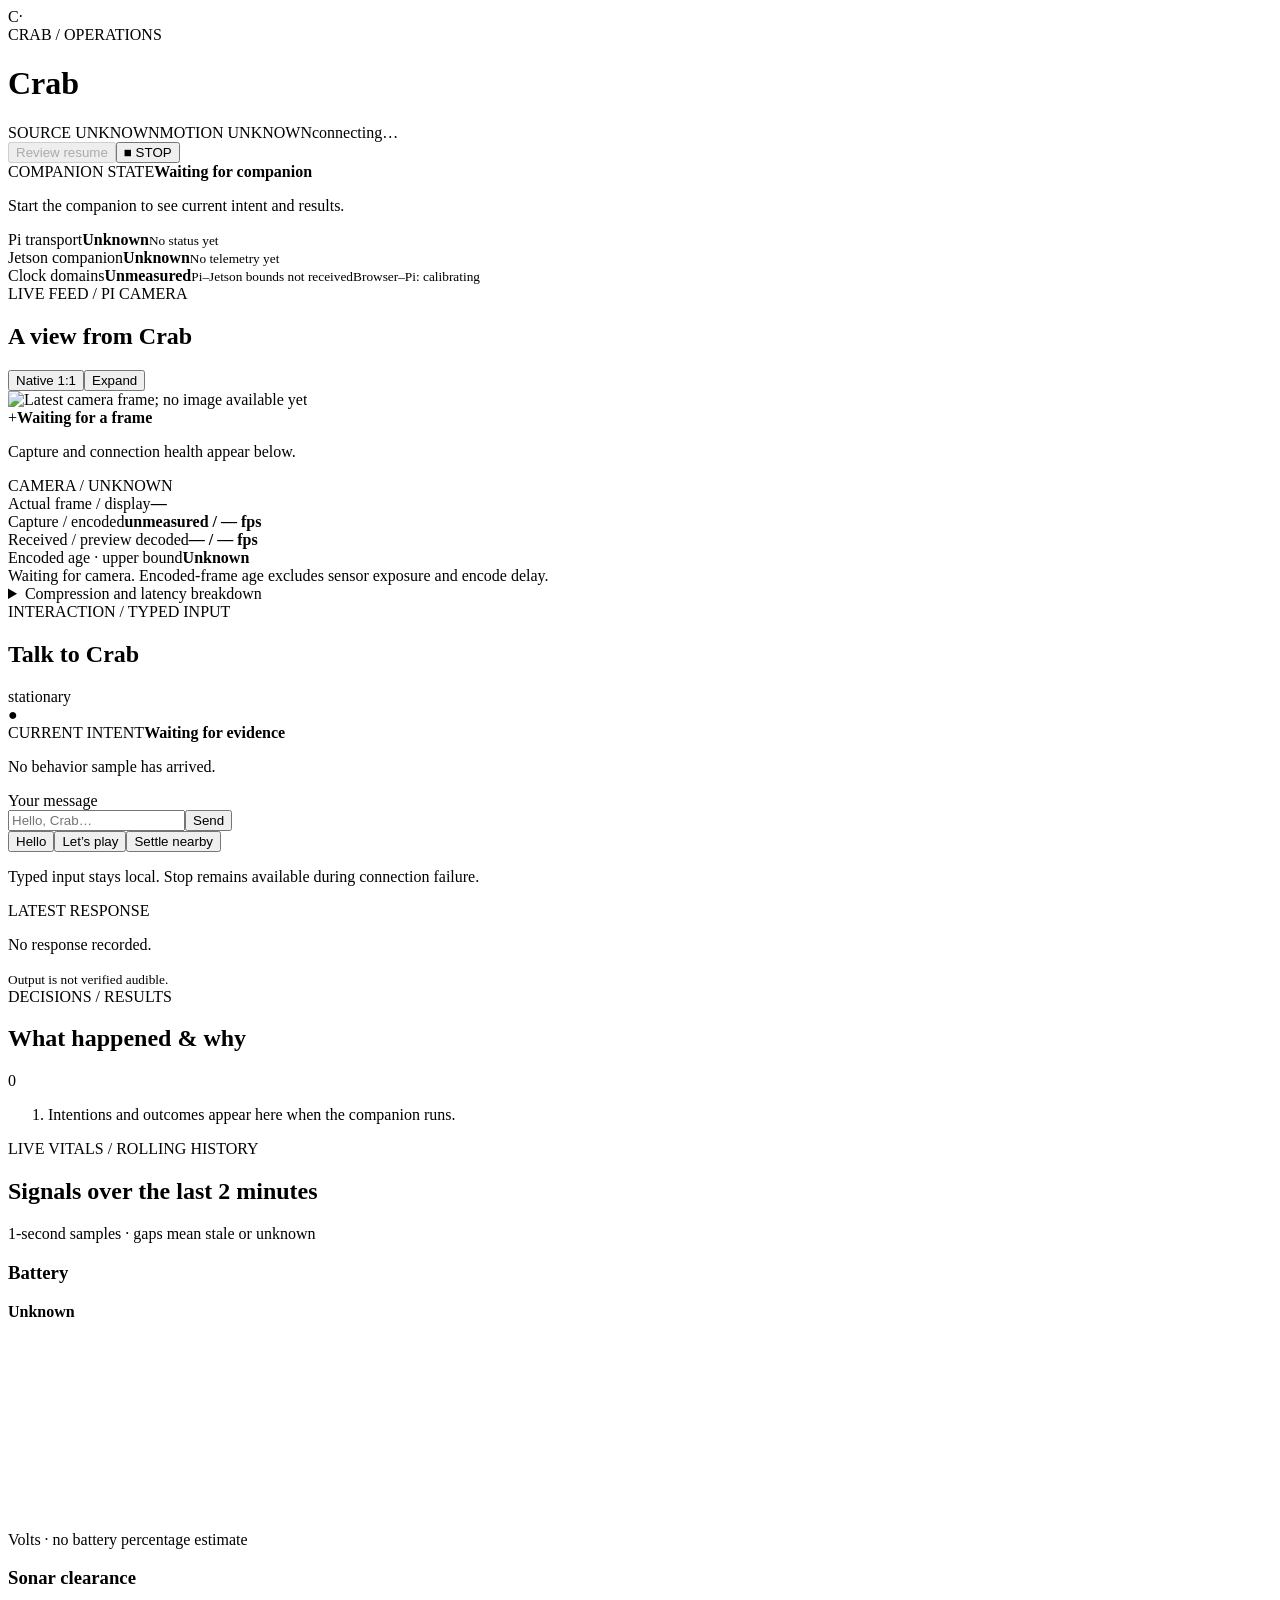
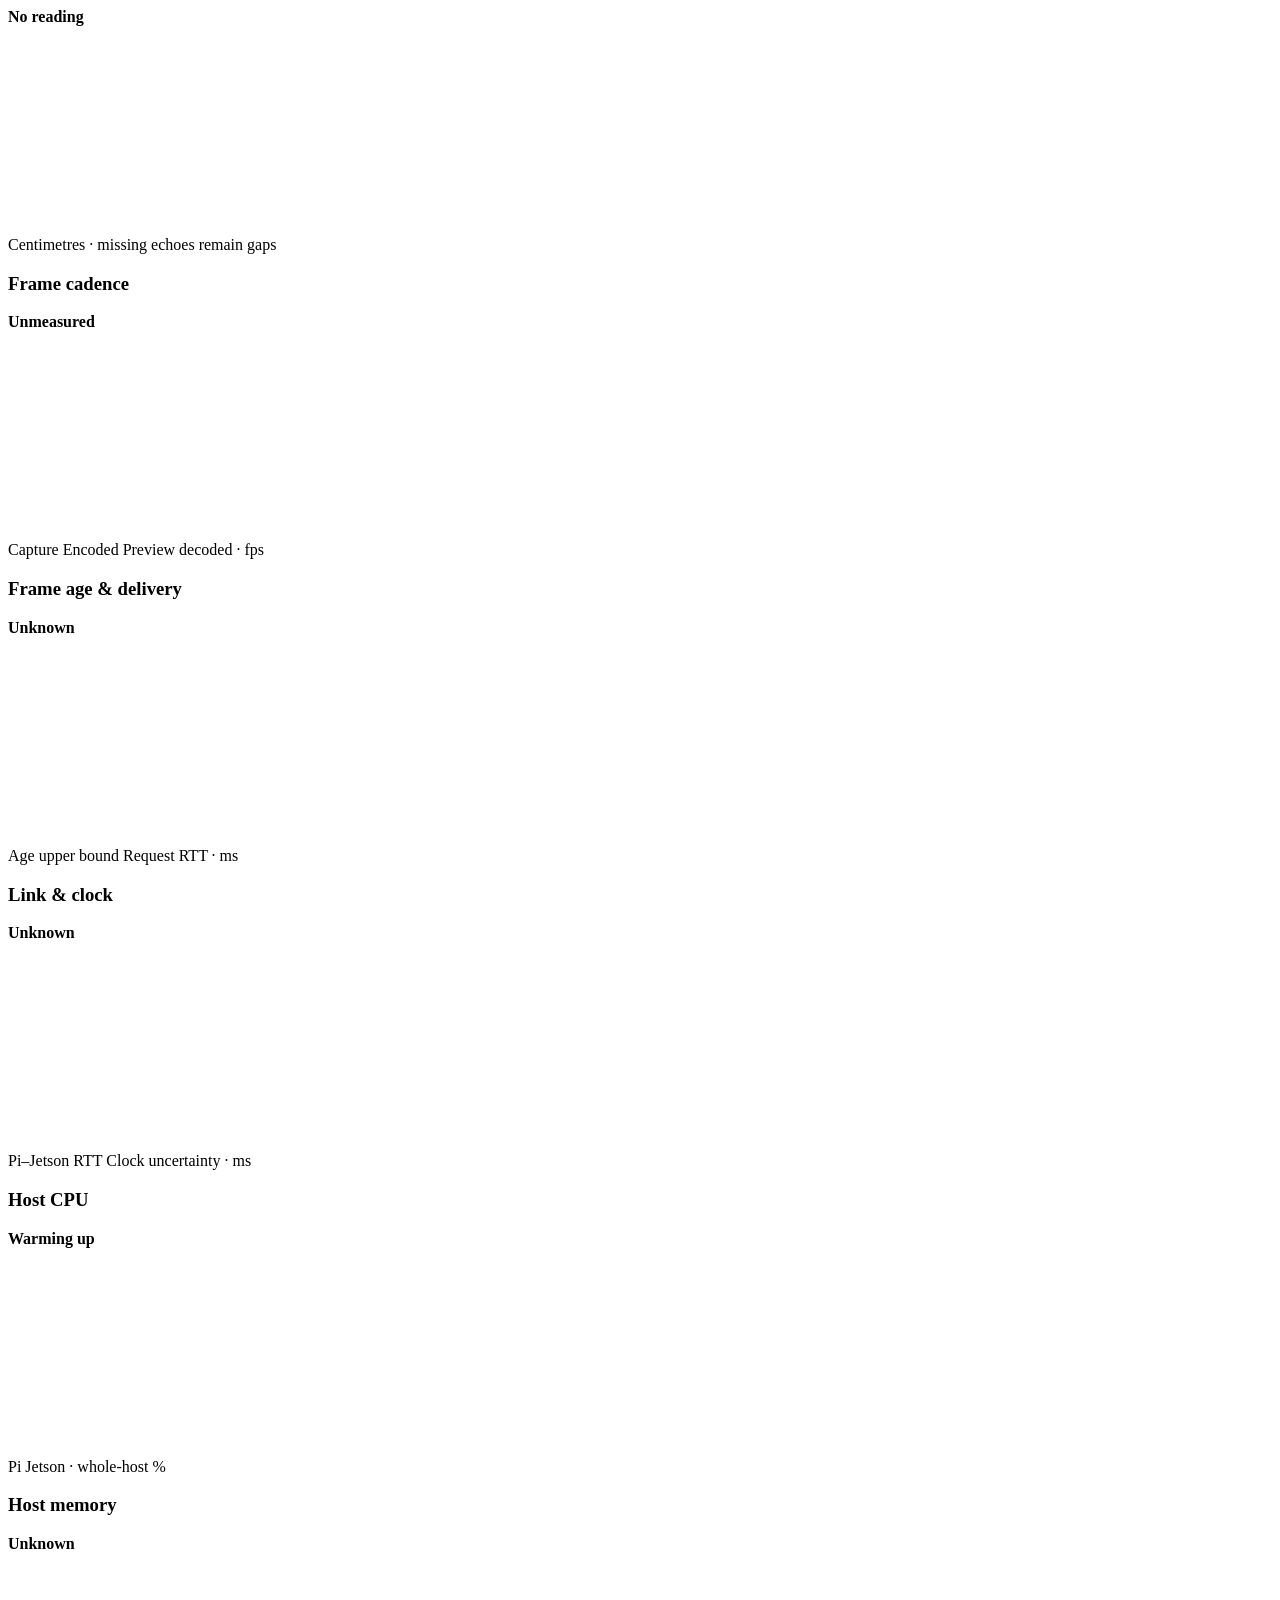
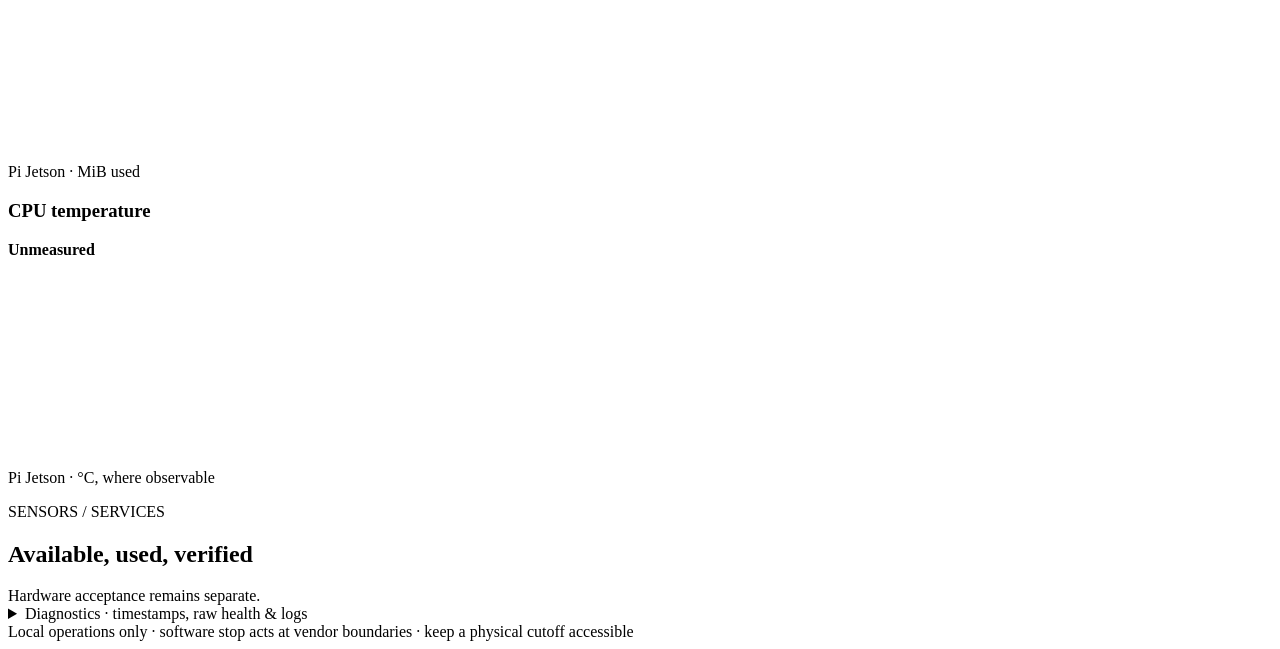
<file: robot/dashboard/page.html>
<!doctype html>
<html lang="en"><head><meta charset="utf-8"><meta name="viewport" content="width=device-width,initial-scale=1">
<title>Crab · Operations</title><style>__STYLES__</style></head>
<body>
<header class="safety-bar">
  <div class="brand"><span class="brand-mark" aria-hidden="true">C<span>·</span></span><div><span class="eyebrow">CRAB / OPERATIONS</span><h1 id="petname">Crab</h1></div></div>
  <div class="safety-state"><span id="provenance" class="badge neutral">SOURCE UNKNOWN</span><span id="motion-status" class="badge neutral">MOTION UNKNOWN</span><span id="feed-state" class="connection">connecting…</span></div>
  <div class="safety-controls"><button id="resume-review" class="button secondary" disabled aria-describedby="blocked">Review resume</button><button id="stop-control" class="button stop" data-stop><span aria-hidden="true">■</span> STOP</button></div>
</header>
<div id="resume-confirm" class="resume-confirm" hidden><div><strong>Clear the software stop latch?</strong><p>This does not enable actuators or start movement. Check the area and connection first.</p></div><button id="resume-confirm-button" class="button">Send fresh resume</button><button id="resume-cancel" class="button secondary">Cancel</button></div>
<main>
  <div id="runtime-alert" class="runtime-alert warning" role="status" aria-live="polite" hidden></div>
  <section class="operation-strip" aria-label="Current operation">
    <div><span class="eyebrow">COMPANION STATE</span><strong id="episode">Waiting for companion</strong><p id="blocked">Start the companion to see current intent and results.</p></div>
    <div class="strip-stat"><span>Pi transport</span><strong id="pi-link">Unknown</strong><small id="pi-link-detail">No status yet</small></div>
    <div class="strip-stat"><span>Jetson companion</span><strong id="jetson-link">Unknown</strong><small id="jetson-link-detail">No telemetry yet</small></div>
    <div class="strip-stat"><span>Clock domains</span><strong id="clock-value">Unmeasured</strong><small id="clock-detail">Pi–Jetson bounds not received</small><small id="browser-clock-detail">Browser–Pi: calibrating</small></div>
  </section>
  <div class="operations-grid">
    <section id="camera-panel" class="panel camera-panel" aria-labelledby="camera-heading">
      <div class="panel-heading"><div><span class="eyebrow">LIVE FEED / PI CAMERA</span><h2 id="camera-heading">A view from Crab</h2></div><div class="camera-tools"><button id="camera-size" class="button quiet" aria-pressed="false">Native 1:1</button><button id="camera-expand" class="button quiet" aria-expanded="false">Expand</button></div></div>
      <div class="camera-stage"><img id="cam" alt="Latest camera frame; no image available yet"><div id="camera-empty" class="camera-empty"><span class="reticle" aria-hidden="true">+</span><strong>Waiting for a frame</strong><p>Capture and connection health appear below.</p></div><span id="camera-source" class="camera-source">CAMERA / UNKNOWN</span></div>
      <div class="camera-readout"><div><span>Actual frame / display</span><strong id="camera-dimensions">—</strong></div><div><span>Capture / encoded</span><strong id="capture-rate">unmeasured / — fps</strong></div><div><span>Received / preview decoded</span><strong id="preview-rate">— / — fps</strong></div><div><span>Encoded age · upper bound</span><strong id="camera-age">Unknown</strong></div></div>
      <div id="camera-stats" class="status-note">Waiting for camera. Encoded-frame age excludes sensor exposure and encode delay.</div>
      <details class="camera-details"><summary>Compression and latency breakdown</summary><div class="timing-grid" id="camera-timing"></div><p id="camera-config" class="muted">Capture configuration has not arrived.</p><p class="muted">Native pixels are never enlarged automatically. JPEG is already compressed. Higher quality can cost more CPU and bandwidth. No autofocus or exposure-to-screen latency is claimed.</p></details>
    </section>
    <aside class="companion-column">
      <section class="panel interaction" aria-labelledby="interaction-heading"><div class="panel-heading"><div><span class="eyebrow">INTERACTION / TYPED INPUT</span><h2 id="interaction-heading">Talk to Crab</h2></div><span id="mode" class="badge neutral">stationary</span></div>
        <div class="attention"><span id="mood" class="attention-mark">●</span><div><span class="eyebrow">CURRENT INTENT</span><strong id="current-intent">Waiting for evidence</strong><p id="intent-reason">No behavior sample has arrived.</p></div></div>
        <form id="engagement-form"><label for="engagement">Your message</label><div class="message-row"><input id="engagement" maxlength="500" placeholder="Hello, Crab…" autocomplete="off"><button id="send-control" class="button" type="submit">Send</button></div></form>
        <div class="quick-actions"><button class="button quiet" data-message="hello">Hello</button><button class="button quiet" data-message="let's play">Let’s play</button><button class="button quiet" data-message="settle">Settle nearby</button></div>
        <p id="input-result" class="status-note" role="status" aria-live="polite">Typed input stays local. Stop remains available during connection failure.</p>
        <div class="last-response"><span class="eyebrow">LATEST RESPONSE</span><p id="last-response">No response recorded.</p><small id="response-outcome">Output is not verified audible.</small></div>
      </section>
      <section class="panel timeline-panel" aria-labelledby="timeline-heading"><div class="panel-heading"><div><span class="eyebrow">DECISIONS / RESULTS</span><h2 id="timeline-heading">What happened & why</h2></div><span id="timeline-count" class="counter">0</span></div><ol id="timeline" class="timeline"><li class="empty">Intentions and outcomes appear here when the companion runs.</li></ol></section>
    </aside>
  </div>
  <section class="vitals-section" aria-labelledby="vitals-heading"><div class="section-heading"><div><span class="eyebrow">LIVE VITALS / ROLLING HISTORY</span><h2 id="vitals-heading">Signals over the last 2 minutes</h2></div><span class="muted">1-second samples · gaps mean stale or unknown</span></div>
    <div class="vitals-grid">
      <article class="graph-panel"><div><h3>Battery</h3><strong id="battery-value">Unknown</strong></div><canvas id="battery-graph" width="720" height="190" role="img" aria-label="Battery voltage over the last two minutes"></canvas><p>Volts · no battery percentage estimate</p></article>
      <article class="graph-panel"><div><h3>Sonar clearance</h3><strong id="sonar-value">No reading</strong></div><canvas id="sonar-graph" width="720" height="190" role="img" aria-label="Sonar range in centimetres over the last two minutes"></canvas><p>Centimetres · missing echoes remain gaps</p></article>
      <article class="graph-panel"><div><h3>Frame cadence</h3><strong id="fps-value">Unmeasured</strong></div><canvas id="fps-graph" width="720" height="190" role="img" aria-label="Camera capture, encoded and preview decoded frames per second"></canvas><p><i class="key capture"></i>Capture <i class="key encoded"></i>Encoded <i class="key preview"></i>Preview decoded · fps</p></article>
      <article class="graph-panel"><div><h3>Frame age & delivery</h3><strong id="latency-value">Unknown</strong></div><canvas id="latency-graph" width="720" height="190" role="img" aria-label="Encoded frame age upper bound and JPEG request round trip in milliseconds"></canvas><p><i class="key age"></i>Age upper bound <i class="key preview"></i>Request RTT · ms</p></article>
      <article class="graph-panel"><div><h3>Link & clock</h3><strong id="network-value">Unknown</strong></div><canvas id="network-graph" width="720" height="190" role="img" aria-label="Pi Jetson ping round trip and measured clock interval width in milliseconds"></canvas><p><i class="key encoded"></i>Pi–Jetson RTT <i class="key age"></i>Clock uncertainty · ms</p></article>
      <article class="graph-panel"><div><h3>Host CPU</h3><strong id="cpu-value">Warming up</strong></div><canvas id="cpu-graph" width="720" height="190" role="img" aria-label="Pi and Jetson whole host CPU usage percentages"></canvas><p><i class="key encoded"></i>Pi <i class="key preview"></i>Jetson · whole-host %</p></article>
      <article class="graph-panel"><div><h3>Host memory</h3><strong id="memory-value">Unknown</strong></div><canvas id="memory-graph" width="720" height="190" role="img" aria-label="Pi and Jetson used host memory in mebibytes"></canvas><p><i class="key encoded"></i>Pi <i class="key preview"></i>Jetson · MiB used</p></article>
      <article class="graph-panel"><div><h3>CPU temperature</h3><strong id="temperature-value">Unmeasured</strong></div><canvas id="temperature-graph" width="720" height="190" role="img" aria-label="Read-only Pi and Jetson CPU thermal measurements in Celsius"></canvas><p><i class="key encoded"></i>Pi <i class="key preview"></i>Jetson · °C, where observable</p></article>
    </div>
  </section>
  <section aria-labelledby="systems-heading"><div class="section-heading"><div><span class="eyebrow">SENSORS / SERVICES</span><h2 id="systems-heading">Available, used, verified</h2></div><span id="evidence" class="muted">Hardware acceptance remains separate.</span></div><div id="system-cards" class="systems-grid"></div></section>
  <details id="simulator" class="panel simulation" hidden><summary>Explicit simulator · idealized world</summary><p class="muted">Kinematic simulation only. This map is not available on the stationary physical robot and does not establish measured position.</p><div class="sim-controls"><button class="button quiet" data-world="pause">Pause world</button><button class="button quiet" data-world="resume">Resume world</button><button class="button quiet" data-world="reset">Reset world</button></div><canvas id="map" width="600" height="600" aria-label="Explicit simulated world"></canvas></details>
  <details id="diagnostics" class="panel diagnostics"><summary>Diagnostics · timestamps, raw health & logs</summary><p id="feed-stats" class="muted">Waiting for transport diagnostics.</p><p class="muted">Saved narrative is generated identity text, not current perception or learning.</p><p id="saved-narrative"></p><table><thead><tr><th>Input</th><th>Availability / age</th><th>Current use / reason</th></tr></thead><tbody id="inputs"></tbody></table><pre id="frontend-health"></pre><pre id="intentions"></pre><pre id="audio-health"></pre><pre id="raw-state"></pre></details>
  <footer>Local operations only · software stop acts at vendor boundaries · keep a physical cutoff accessible</footer>
</main><script>__SCRIPT__</script></body></html>
</file>
